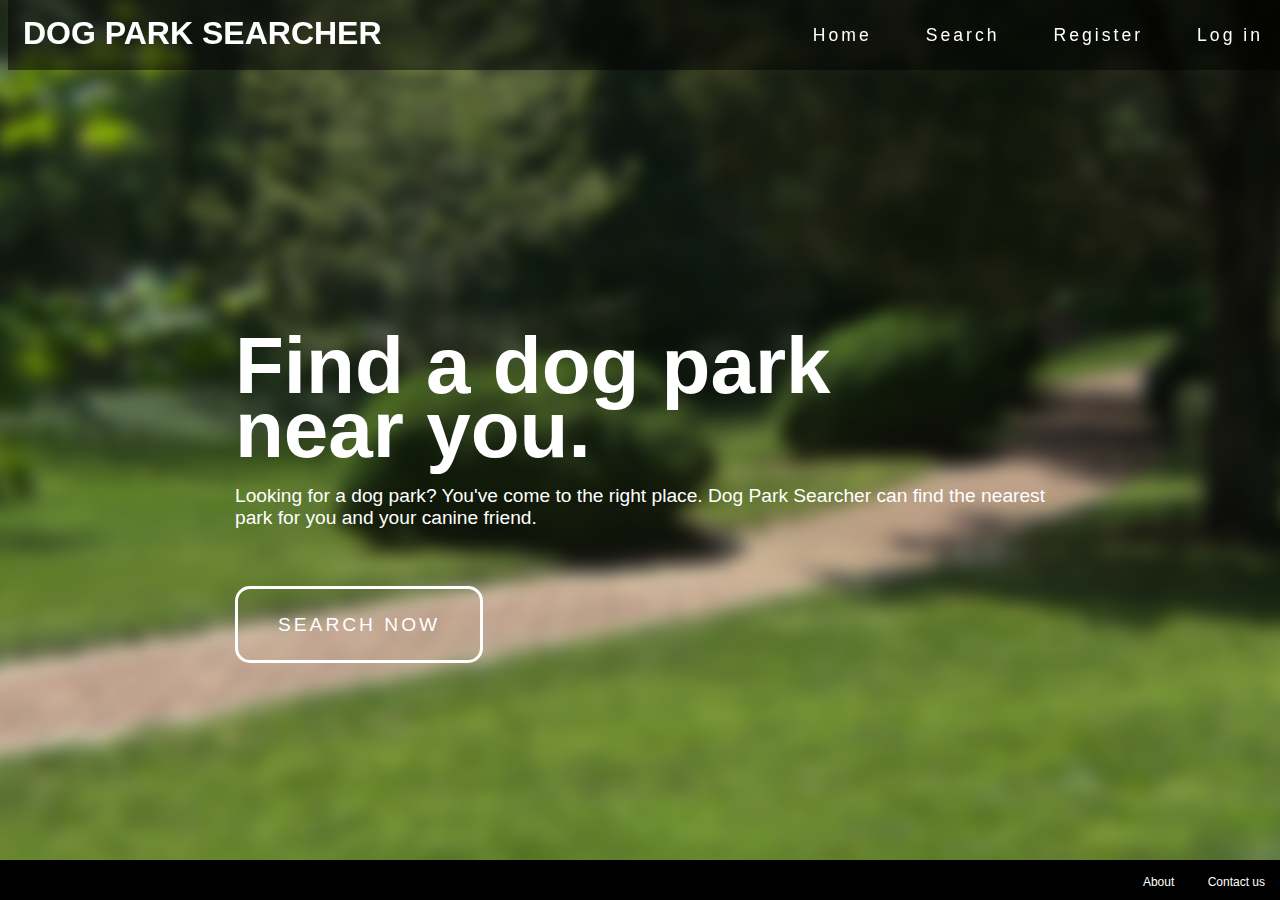
<file: HTML/index.html>
<!--  Authors: Lok Sum Lo (n9050159), Thiline Widanagamage (n9185691) -->
<!--  CAB230 Wec Computing Assignment, April 2016 -->


<!DOCTYPE html>
<html>
	<head>
		<title>Home - Dog Park Searcher</title>
		<meta charset="UTF-8"> 
		<link href="style.css" rel="stylesheet" type="text/css"/>
		<script type="text/javascript" src="scripts.js"></script>
	</head>
	
	<!-- search results in a tabular format, links to individual item's page -->
	
	<body>
		<div class="container">
			<div class="header-cont">
				<div class="header">
					<h1>DOG PARK SEARCHER</h1>
					<!--<div class="mobile">
						<a id="mobileMenu" onmouseover="showMenu()" onmouseout="hideMenu()">Menu</a>
					</div>-->
					<div class="nav" id="navMenu">
						<a href="index.html">Home</a>
						<a href="search.html">Search</a>
						<a href="registration.html">Register</a>
						<a href="login.html">Log in</a>
					</div> <!-- nav -->
				</div> <!-- header -->
			</div> <!-- header-cont -->
			
			<div class="wrapper">
				<div class="content">
					<div class="home">
						<h1>Find a dog park</br>near you.</h1>
						<p id="tagline">Looking for a dog park? You've come to the right place. Dog Park Searcher can find the nearest park for you and your canine friend.</p>
						</br></br><a id="searchNow" href="search.html">SEARCH NOW</a>
					</div> <!-- home -->
				</div> <!-- content -->
			</div> <!-- wrapper -->
		 </div> <!-- container -->
		 
		 <div class="footer">
			<a>About</a>
			<a>Contact us</a>
		 </div> <!-- footer -->
	</body>
	
</html>
</file>
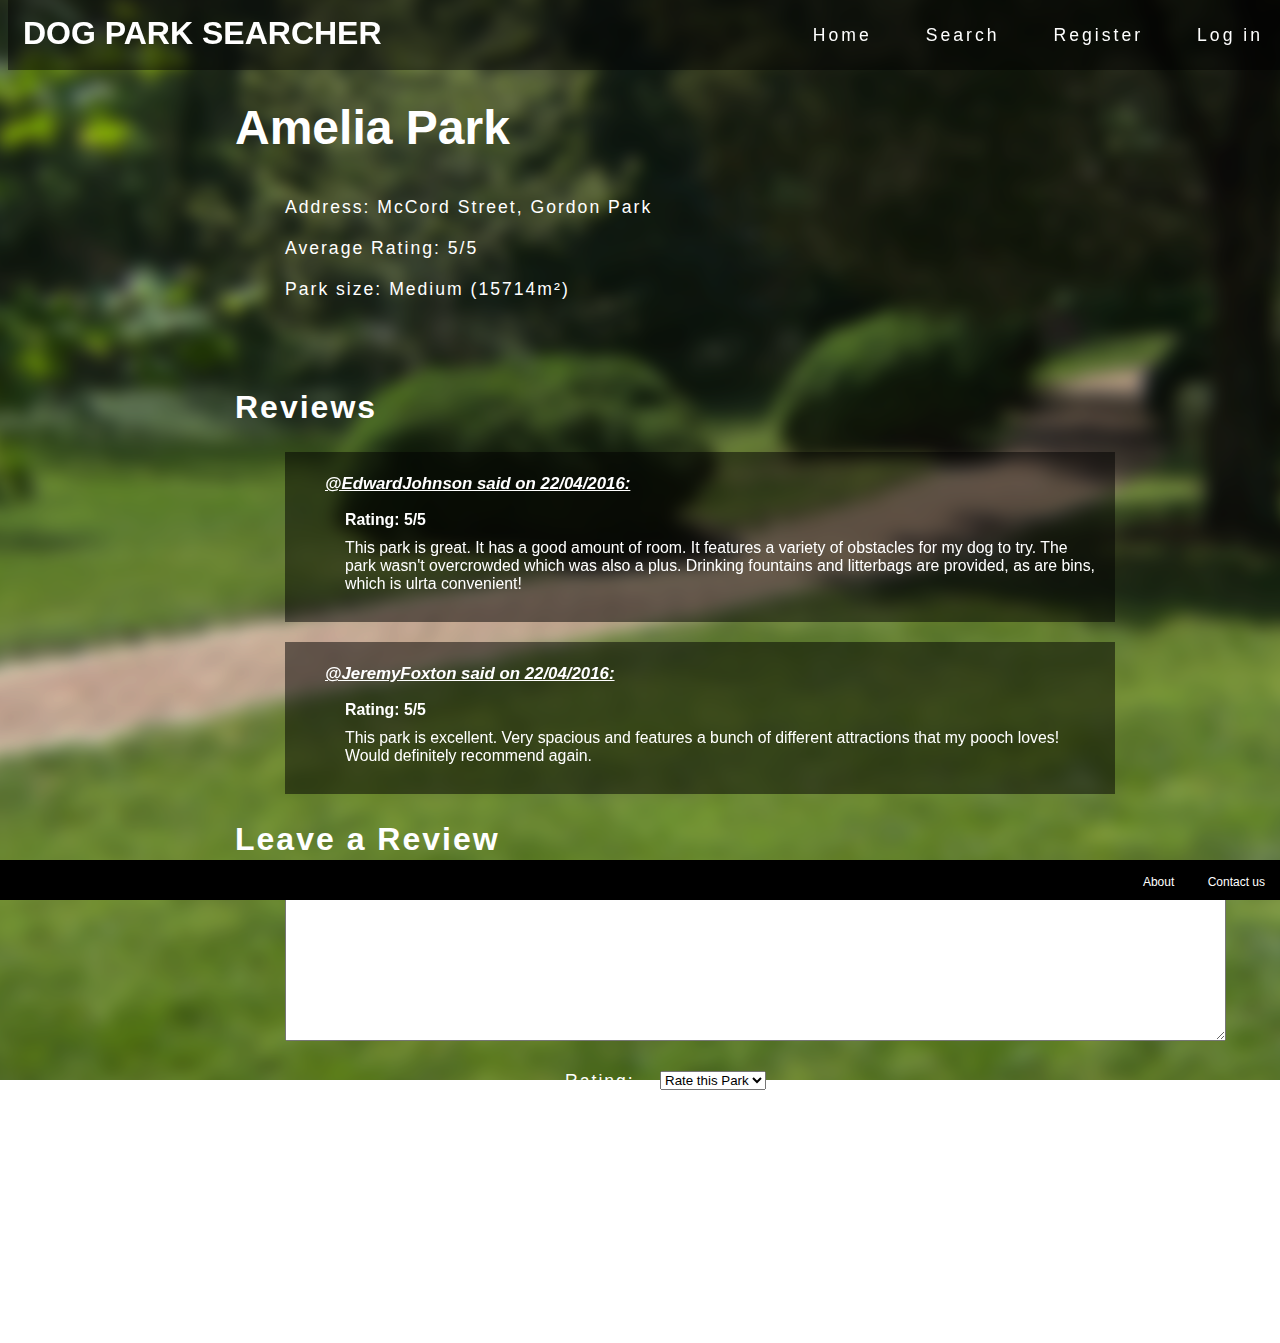
<file: HTML/park.html>
<!--  Authors: Lok Sum Lo (n9050159), Thiline Widanagamage (n9185691) -->
<!--  CAB230 Wec Computing Assignment, April 2016 -->


<!DOCTYPE html>
<html>
	<head>
		<title>Dog park</title>
		<meta charset="UTF-8"> 
		<link href="style.css" rel="stylesheet" type="text/css"/>
		<script type="text/javascript" src="scripts.js"></script>
	</head>
	

	<body>
	
	<!-- park details, user reviews and ratings -->

		<div class="container">
			<div class="header-cont">
				<div class="header">
					<h1>DOG PARK SEARCHER</h1>
					<!--<div class="mobile">
						<a id="mobileMenu" onmouseover="showMenu()" onmouseout="hideMenu()">Menu</a>
					</div>-->
					<div class="nav" id="navMenu">
						<a href="index.html">Home</a>
						<a href="search.html">Search</a>
						<a href="registration.html">Register</a>
						<a href="login.html">Log in</a>
					</div> <!-- nav -->
				</div> <!-- header -->
			</div> <!-- header-cont -->
			
			<div class="wrapper">
				<div class="content">
				
					<h1>Amelia Park</h1>
					<div class="parkInfo">
						<ul>
							<li>Address: McCord Street, Gordon Park</li>
							<li>Average Rating: 5/5</li>
							<li>Park size: Medium (15714m&sup2;)
						</ul>
					</div> <!--park info -->
					<br>
					<br>
					<h2>Reviews</h2>
					<div class="userComments">
						<div class="userCommentsInner">
							<h3>@EdwardJohnson said on 22/04/2016:</h3>
							<ul>
								<li><b>Rating: 5/5</b></li>
								<li>This park is great. It has a good amount of room. It features a variety of obstacles for my dog to try. The park wasn't overcrowded which was also a plus. Drinking fountains and litterbags are provided, as are bins, which is ulrta convenient!</li>
							</ul>
						</div>
						<div class="userCommentsInner">
							<h3>@JeremyFoxton said on 22/04/2016:</h3>
							<ul>
								<li><b>Rating: 5/5</b></li>
								<li>This park is excellent. Very spacious and features a bunch of different attractions that my pooch loves! Would definitely recommend again.</li>
							</ul>
						</div>

					</div> <!-- User comments -->

				<h2>Leave a Review</h2>
				<form id="inputReview">
					<textarea id="reviewinput" placeholder="Leave a Review" rows="10" cols ="115" required></textarea>
					<ul>
						<li>Rating:
						<select required>
							<option disabled selected value>Rate this Park</option>
							<option value=1>1/5</option>
							<option value=2>2/5</option>
							<option value=3>3/5</option>
							<option value=4>4/5</option>
							<option value=5>5/5</option>
						</select></li>
					</ul>

					<input type="submit" class="submitButton" value="Submit Review" id="submitComment" style="text-decoration:none;top:30px;">

			
				</form>		

				</div> <!-- content -->












			</div> <!-- wrapper -->
		 </div> <!-- container -->
		 
		 <div class="footer">
			<a>About</a>
			<a>Contact us</a>
		 </div> <!-- footer -->
	
	</body>
	
</html>
</file>
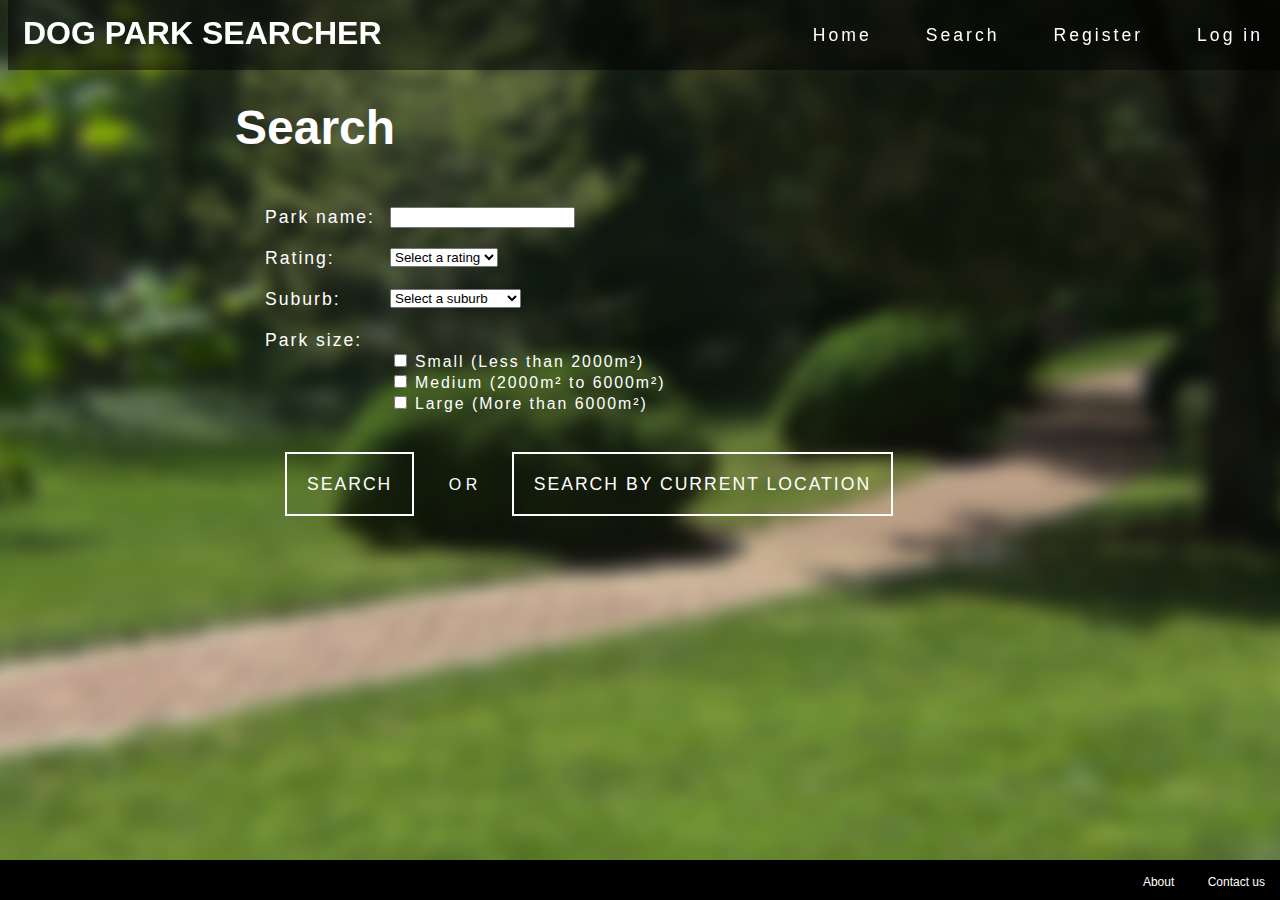
<file: HTML/search.html>
<!--  Authors: Lok Sum Lo (n9050159), Thiline Widanagamage (n9185691) -->
<!--  CAB230 Wec Computing Assignment, April 2016 -->


<!DOCTYPE html>
<html>
	<head>
		<title>Search for a dog park</title>
		<meta charset="UTF-8"> 
		<link href="style.css" rel="stylesheet" type="text/css"/>
		<script type="text/javascript" src="scripts.js"></script>
	</head>
	

	<body>
	
	<!-- search by SUBURB (drop down list), NAME (text box), RATING, or LOCATION -->
	
		<div class="container">
			<div class="header-cont">
				<div class="header">
					<h1>DOG PARK SEARCHER</h1>
					<!--<div class="mobile">
						<a id="mobileMenu" onmouseover="showMenu()" onmouseout="hideMenu()">Menu</a>
					</div>-->
					<div class="nav" id="navMenu">
						<a href="index.html">Home</a>
						<a href="search.html">Search</a>
						<a href="registration.html">Register</a>
						<a href="login.html">Log in</a>
					</div> <!-- nav -->
				</div> <!-- header -->
			</div> <!-- header-cont -->
			
			<div class="wrapper">
				<div class="content">
					<h1>Search</h1>
					<form>
						<ul id="searchFormList">
							<li>Park name:<input type="text" pattern="[\ a-zA-Z0-9]*" name="parkName" title="Please only use letters (A-Z) and numbers (0-9)."></li>

							<li>Rating:
							<select>
							<option disabled selected value>Select a rating</option>
								<option value=1>1/5</option>
								<option value=2>2/5</option>
								<option value=3>3/5</option>
								<option value=4>4/5</option>
								<option value=5>5/5</option>
							</select>
							<li>Suburb:
							<select>
								<option disabled selected value>Select a suburb</option>
								<option value=1>Acacia Ridge</option>
								<option value=2>Albion</option>
								<option value=3>Alderley</option>
								<option value=4>Algester</option>
								<option value=5>Ashgrove</option>
								<option value=6>Aspley</option>
								<option value=7>Bald Hills</option>
								<option value=8>Bellbowrie</option>
								<option value=9>Boondall</option>
								<option value=10>Bracken Ridge</option>
								<option value=11>Bridgeman Downs</option>
								<option value=12>Brighton</option>
								<option value=13>Brookfield</option>
								<option value=14>Bulimba</option>
								<option value=15>Calamvale</option>
								<option value=16>Cannon Hill</option>
								<option value=17>Carindale</option>
								<option value=18>Carole Park</option>
								<option value=19>Carseldine</option>
								<option value=20>Chapel Hill</option>
								<option value=21>Chermside</option>
								<option value=22>Chermside West</option>
								<option value=23>Clayfield</option>
								<option value=24>Coopers Plains</option>
								<option value=25>Coorparoo</option>
								<option value=26>Corinda</option>
								<option value=27>Durack</option>
								<option value=28>Dutton Park</option>
								<option value=29>East Brisbane</option>
								<option value=30>Everton Park</option>
								<option value=31>Fairfield</option>
								<option value=32>Ferny Grove</option>
								<option value=33>Fig Tree Pocket</option>
								<option value=34>Forest Lake</option>
								<option value=35>Gordon Park</option>
								<option value=36>Graceville</option>
								<option value=37>Grange</option>
								<option value=38>Hamilton</option>
								<option value=39>Herston</option>
								<option value=40>Inala</option>
								<option value=41>Jamboree Hts</option>
								<option value=42>Jindalee</option>
								<option value=43>Kangaroo Point</option>
								<option value=44>Karana Downs</option>
								<option value=45>Kedron</option>
								<option value=46>Kelvin Grove</option>
								<option value=47>Keperra</option>
								<option value=48>Kuraby</option>
								<option value=49>Lota</option>
								<option value=50>Macgregor</option>
								<option value=51>Manly West</option>
								<option value=52>Mansfield</option>
								<option value=53>Milton</option>
								<option value=54>Morningside</option>
								<option value=55>New Farm</option>
								<option value=56>Norman Park</option>
								<option value=57>Northgate</option>
								<option value=58>Nudgee</option>
								<option value=59>Nudgee Beach</option>
								<option value=60>Nundah</option>
								<option value=61>Oxley</option>
								<option value=62>Paddington</option>
								<option value=63>Pallara</option>
								<option value=64>Parkinson</option>
								<option value=65>Red Hill</option>
								<option value=66>Richlands</option>
								<option value=67>Riverhills</option>
								<option value=68>Rocklea</option>
								<option value=69>Runcorn</option>
								<option value=70>Salisbury</option>
								<option value=71>Sandgate</option>
								<option value=72>Sinnamon Park</option>
								<option value=73>Stafford</option>
								<option value=74>Stafford Hts</option>
								<option value=75>Sunnybank</option>
								<option value=76>Svtn Mile Rocks</option>
								<option value=77>Tarragindi</option>
								<option value=78>The Gap</option>
								<option value=79>Tingalpa</option>
								<option value=80>Toowong</option>
								<option value=81>Upr Kedron</option>
								<option value=82>Upr Mt Gravatt</option>
								<option value=83>Virginia</option>
								<option value=84>Wakerley</option>
								<option value=85>Wavell Heights</option>
								<option value=86>West End</option>
								<option value=87>Windsor</option>
								<option value=88>Wishart</option>
								<option value=89>Wynnum</option>
								<option value=90>Wynnum West</option>
								<option value=91>Yeronga</option>
								<option value=92>Zillmere</option>
							</select>
							</li>
							<li>Park size: </br><input type="checkbox" name="small" value="small"><label>Small  (Less than 2000m&sup2;)</label></br>
								<input type="checkbox" name="medium" value="med"><label>Medium  (2000m&sup2; to 6000m&sup2;)</label></br>
								<input type="checkbox" name="large" value="large"><label>Large  (More than 6000m&sup2;)</label>
							</li>
							
						</ul> <!-- searchFormList -->
						<!-- <input type="submit" class="submitButton" value="SEARCH" id="submitSearch"> -->
						<!-- PLACEHOLDER BUTTON: --> 
						<a type="submit" class="submitButton" value="SEARCH" id="submitSearch" href="search_results.html" style="text-decoration:none;top:30px;">SEARCH</a>
						<label id="orLabel">O R</label>
						<a type="button" class="submitButton" value="LOCATION" id="submitLocation" onclick="getLocation()" style="text-decoration:none;top:30px;">SEARCH BY CURRENT LOCATION</a>

					</form>
				</div> <!-- content -->
			</div> <!-- wrapper -->
		 </div> <!-- container -->
		 
		 <div class="footer">
			<a>About</a>
			<a>Contact us</a>
		 </div> <!-- footer -->
	
	</body>
	
</html>
</file>
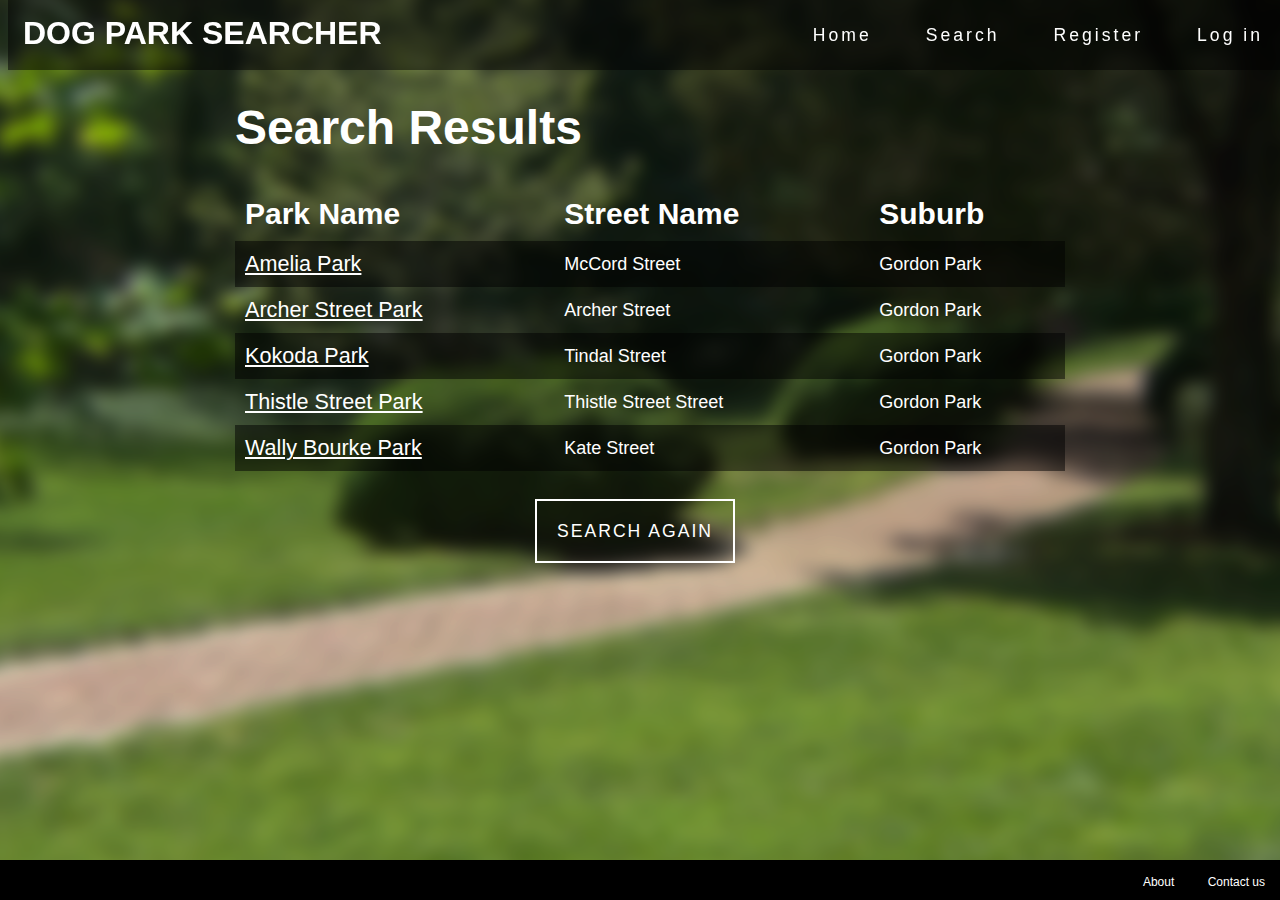
<file: HTML/search_results.html>
<!--  Authors: Lok Sum Lo (n9050159), Thiline Widanagamage (n9185691) -->
<!--  CAB230 Wec Computing Assignment, April 2016 -->


<!DOCTYPE html>
<html>
	<head>
		<title>Search results</title>
		<meta charset="UTF-8"> 
		<link href="style.css" rel="stylesheet" type="text/css"/>
		<script type="text/javascript" src="scripts.js"></script>
	</head>
	

	<body>
	
	<!-- search results in a tabular format, links to individual item's page -->
	
		<div class="container">
			<div class="header-cont">
				<div class="header">
					<h1>DOG PARK SEARCHER</h1>
					<!--<div class="mobile">
						<a id="mobileMenu" onmouseover="showMenu()" onmouseout="hideMenu()">Menu</a>
					</div>-->
					<div class="nav" id="navMenu">
						<a href="index.html">Home</a>
						<a href="search.html">Search</a>
						<a href="registration.html">Register</a>
						<a href="login.html">Log in</a>
					</div> <!-- nav -->
				</div> <!-- header -->
			</div> <!-- header-cont -->
			
			<div class="wrapper">
				<div class="content">
					<h1>Search Results</h1>
					<div class="table">
	                <table>
	                    <tr id="headings">
	                       <td>Park Name</td>
	                       <td>Street Name</td>
	                       <td>Suburb</td>
	                    </tr>
	                    <tr>
		                   <td><a href="park.html">Amelia Park</a></td>
		                   <td>McCord Street</td>
		                   <td>Gordon Park</td>
	                    </tr>
	                    <tr>
	                        <td><a href="park.html">Archer Street Park</a></td>
	                        <td>Archer Street</td>
	                        <td>Gordon Park</td>
	                    </tr>
	                    <tr>
	                        <td><a href="park.html">Kokoda Park</a></td>
	                        <td>Tindal Street</td>
	                        <td>Gordon Park</td>
	                    </tr>
	                    <tr>
	                        <td><a href="park.html">Thistle Street Park</a></td>
	                        <td>Thistle Street Street</td>
	                        <td>Gordon Park</td>
	                    </tr>
	                    <tr>
	                        <td><a href="park.html">Wally Bourke Park</a></td>
	                        <td>Kate Street</td>
	                        <td>Gordon Park</td>
	                    </tr>
	                </table>
	            	</div>

	            	<a class="submitButton" value="SEARCH" id="searchAgain" href="search.html" style="text-decoration:none;top:50px;">SEARCH AGAIN</a> 
	            

				</div> <!-- content -->
			</div> <!-- wrapper -->
		 </div> <!-- container -->
		 
		 <div class="footer">
			<a>About</a>
			<a>Contact us</a>
		 </div> <!-- footer -->
	
	</body>
	
</html>
</file>
<file: HTML/style.css>
/* Authors: Lok Sum Lo (n9050159), Thiline Widanagamage (n9185691) */
/* CAB230 Wec Computing Assignment, April 2016 */


/* Sets background image and background related attributes across site. */
body { 
	background-image: url(images/background.png);
	background-position: center 0%;
	background-repeat: no-repeat;
	background-attachment: fixed;
	margin-bottom: 30px;
}

/* Container for entire html document */
.container {
	width: 100%;
	height: 100%;
}

/* Container for header area - including site title and menu */
.header-cont {
	width: 100%;
	top: 0px;
	position: fixed;
	height: 70px;
	background-color: rgba(0, 0, 0, .5);
}

/* Modifies header elements spacing - title and menu buttons */
.header {
	display: flex;
	justify-content: space-between;
}

/* Site title text */
.header h1 { 
	padding: 10px;
	margin: 5px;
	font-family: Helvetica, serif;
	text-align: left;
	color: white; 
}

/* Menu buttons configuration */
.nav a {
	display: inline-block;
	align: right;
	font-family: Helvetica, serif;
	font-size: 110%;
	color: white;
	letter-spacing: 3px;
	padding: 25px;
	text-decoration: none
}

/* Hover effect over menu buttons */
.nav a:hover {
	background-color: #05a991;
	-webkit-transition: background-color 200ms linear;
}

/* Main area for displaying individual page content */
.content {
    margin-top: 100px;
    margin-left: 50px;
    margin-right: 50px;
   /*  background-color: rgba(0, 0, 0, 0.3); */
	height: auto;
	padding-left: 20px;
	color:white;
	font-family: Helvetica, serif;
	padding-bottom: 100px;
}

/* Page title */
.content h1 {
	font-size: 300%;
}

.content h2 {
	font-size: 200%;
}

/* Non-title page header */
h2 {
	letter-spacing: 2px;
}

h3 {
	position: relative;
	left: 30px;
}

/* Label in search page */
#orLabel {
	position: relative;
	display: inline;
	top: 30px;
	left: 80px;
}

/* Submit button for geolocation search */
#submitLocation {
	position: relative;
	left: 110px;
}

/* Login button on login page */
#submitLogin {
	position: relative;
	left: 355px;
}

/* Index page title text position */
.home {
	padding-top: 180px;
}

/* Index page title text */
.home h1 {
	font-size: 500%;
	line-height: 80%;
}

/* Index page tagline */
#tagline {
	position: relative;
	bottom: 30px;
	font-size: 120%;
	font-family: cambria, georgia, helvetica;
	/* font-style: italic; */
}

/* Index page search button */
#searchNow {
	color: white;
	font-size: 120%;
	letter-spacing: 3px;
	text-decoration: none;
	border-radius: 15px;
	border: 3px solid white;
	padding: 25px 40px;
}

/* Index page search button hover effect */
#searchNow:hover {
	background-color: black;
	border: 3px solid black;
	-webkit-transition: background-color 200ms linear;
}

/* Legend aesthetics for registration form */
legend{
	padding: 10px 15px;
	border: 1px solid white;
	font-family: helvetica, serif;
	font-size: 150%;
	letter-spacing: 3px;
	font-weight: bold;
}

/* User input form positioning */
form ul {
	list-style-type: none;
	position: relative;
	left: 280px;
}

/* User input form items */
li {
	padding: 10px;
	letter-spacing: 2px;
	font-size: 110%;
}

/* User input - input fields */
form input {
	position: relative;
	left: 10px;
}

input[type="radio"] {
  margin-right: 20px;
}


/* Search page - suburb list */
#searchFormList {
	position: relative;
	left: 0px;
	padding: 10px;
	margin: 10px;
}

#searchFormList input, select {
	position: absolute;
	left: 145px;
}

#searchFormList label {
	position: relative;
	/* left: 30px; */
	margin: 10px 0px 10px 150px;
	font-size: 90%;
}

#searchFormList input[type="checkbox"] {
	margin-top: 3px;
}

/* Button style for forms */
.submitButton {
	background:none;
	color: white;
	border: 2px solid white;
	padding: 20px;
	margin: 15px 0px;
	font-family: Helvetica, serif;
	letter-spacing: 2px;
	font-size: 110%;
	position: relative;
	left: 300px;
}

.submitButton:hover {
	background: black;
	border: 2px solid black;
	-webkit-transition: background-color 200ms linear;
}

#searchAgain {
	position: relative;
	top: 50px;
}


/* Site footer box */
.footer {
	font-family: Helvetica, serif;
	font-size: 75%;
    background-color: black;
	position: fixed;
    height: 25px;
	bottom: 0px;
	left: 0px;
	right: 0px;
	margin-bottom: 0px;
	padding-top: 15px;
	text-align: right;
}

.footer a {
	display: inline;
	color: white;
	padding: 15px;
}

/* Wrapper centres the content of the site - includes body of html */
.wrapper {
    width: 950px;
    margin-left: auto;
    margin-right: auto;
    text-align: left;
}

/* Table for search results */
table {
    border-collapse: collapse;
    width: 100%;
    font-size: 18px;
	font-family: Arial;
	font-weight: normal;
	color: #ffffff;
}

/* Table headings */
#headings {
	font-size: 30px;
	font-family: Arial;
	font-weight: bold;
	color: #ffffff; 
	text-align: left;
}

td {
	padding: 10px 0px 10px 10px;
}

table a {
	color: white;
	font-size: 120%;
}

tr:nth-child(even) {background-color: rgba(0, 0, 0, .5)}

/* Park info on individual park pages */
.parkInfo ul {
	list-style-type: none;
}

/* Park reviews box */
.userComments {
	font-size: 90%;
	position: relative;
	left: 50px;
}

/* Invidivual user review section */
.userCommentsInner {
	background-color: rgba(0, 0, 0, .5);
	margin: 20px 0px 20px 0px;
	padding: 5px 10px 5px 10px;
}

.userComments ul {
	list-style-type: none;

}

.userComments li {
	letter-spacing: 0px;
	padding-top: 0px;
}

.userComments h3 {
	font-style: italic;
	text-decoration: underline;
}

/* User review text area */
textarea {
	position: relative;
	left: 50px;
}

/* Review submission button */
#submitComment {
	position: relative;
	left:650px;
}

/* Search button */
#submitSearch {
	position: relative;
	display: inline;
	left: 50px;
	top: 30px;
}

/* General error message */
.errorMessage {
	color: red;
	font-size: 130%;
	letter-spacing: 1px;
}

/* Small error message for input fields */
.errorMsgSmall{
	color: red;
	font-size: 80%;
	position: relative;
	left: 30px;
}

/* Error for login page */
.errorLogin {
	color: red;
	font-size: 130%;
	letter-spacing: 1px;
	position: relative;
	left: 25%;
}

/* Search criteria on search results page */
.searchCriteria {
	letter-spacing: 2px;
}

/* Google map in individual park page */
#map {
	height: 400px;
	width: 600px;
	position: relative;
	left: 100px;
	color: black;
}

/* Google map in search page */
#mapSearch {
	height: 400px;
	width: 600px;
	position: relative;
	left: 100px;
	color: black;
}


/* Resizeable for mobile screens (scrapped) */
/* 
	#mobileMenu {
		display: none;
		align: right;
		font-family: Helvetica, serif;
		font-size: 110%;
		color: white;
		letter-spacing: 3px;
		padding: 25px;	
	}

	#mobileMenu:hover {
		background-color: #05a991;
		-webkit-transition: background-color 200ms linear;
	}

	@media screen and (max-width: 900px){
	.nav {
		margin-top: 70px;
		float:right;
		clear: both;
		display: inline-block;
	}
	
	.nav a {
		width: 100%;
		float: right;
		clear: both;
		background-color: black;
		border: 1px solid white;
		padding: 15px;
		text-align: center;
	}
	
	.header h1 {
		font-size: 130%;
		padding-top: 15px;
		-webkit-transition: font-size 200ms linear
	}
	
	#mobileMenu {
		display: inline-block;
	}
} */
</file>
